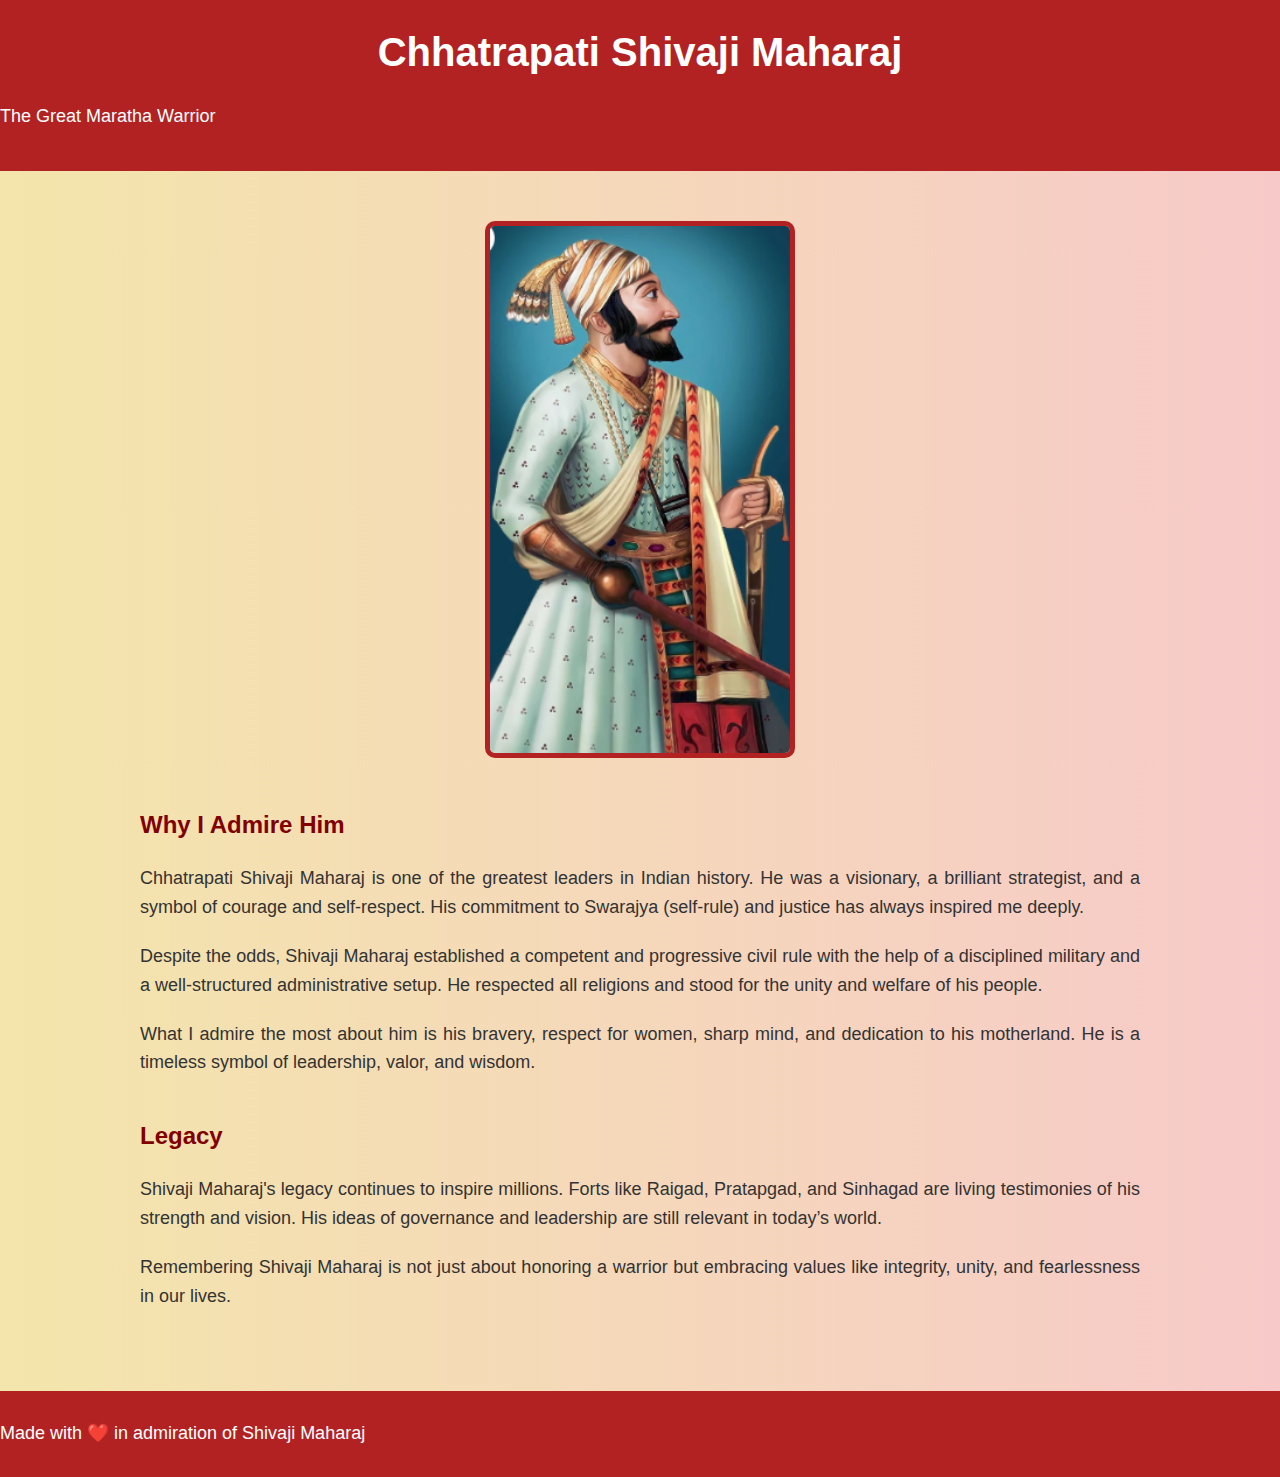
<file: Task 2/index.html>
<!DOCTYPE html>
<html lang="en">
<head>
  <meta charset="UTF-8">
  <title>Tribute to Shivaji Maharaj</title>
  <link rel="stylesheet" href="style.css">
</head>
<body>

<header>
  <h1>Chhatrapati Shivaji Maharaj</h1>
  <p>The Great Maratha Warrior</p>
</header>

<div class="container">
  <div class="image-section">
    <img src="shiv.PNG" alt="Shivaji Maharaj">
  </div>

  <h2>Why I Admire Him</h2>
  <p>
    Chhatrapati Shivaji Maharaj is one of the greatest leaders in Indian history. He was a visionary, a brilliant strategist, and a symbol of courage and self-respect. His commitment to Swarajya (self-rule) and justice has always inspired me deeply.
  </p>

  <p>
    Despite the odds, Shivaji Maharaj established a competent and progressive civil rule with the help of a disciplined military and a well-structured administrative setup. He respected all religions and stood for the unity and welfare of his people.
  </p>

  <p>
    What I admire the most about him is his bravery, respect for women, sharp mind, and dedication to his motherland. He is a timeless symbol of leadership, valor, and wisdom.
  </p>

  <h2>Legacy</h2>
  <p>
    Shivaji Maharaj's legacy continues to inspire millions. Forts like Raigad, Pratapgad, and Sinhagad are living testimonies of his strength and vision. His ideas of governance and leadership are still relevant in today’s world.
  </p>

  <p>
    Remembering Shivaji Maharaj is not just about honoring a warrior but embracing values like integrity, unity, and fearlessness in our lives.
  </p>
</div>

<footer>
  <p>Made with ❤️ in admiration of Shivaji Maharaj</p>
</footer>

</body>
</html>
</file>
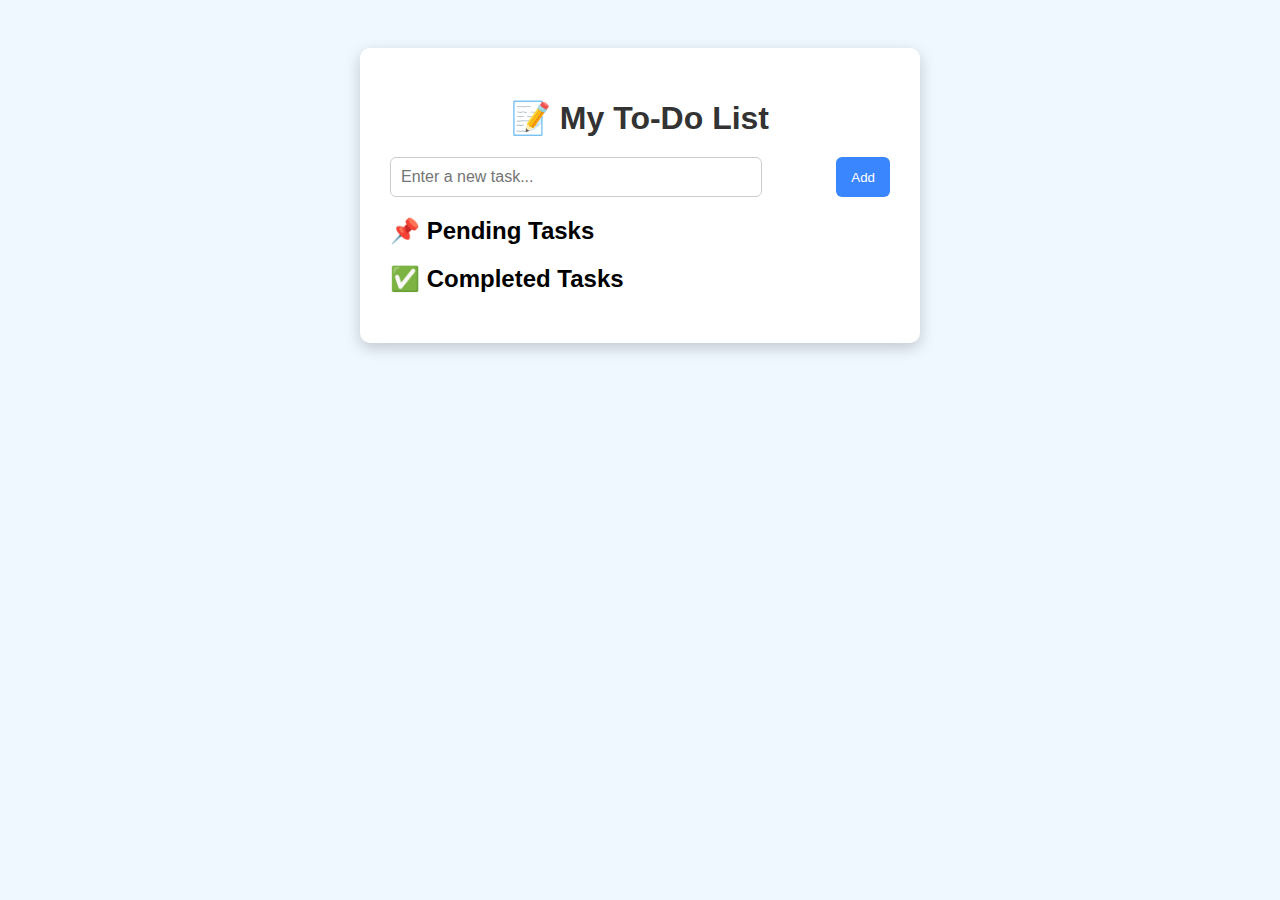
<file: Task 3/index.html>
<!DOCTYPE html>
<html lang="en">
<head>
  <meta charset="UTF-8">
  <title>To-Do List App</title>
  <link rel="stylesheet" href="style.css">
</head>
<body>
  <div class="todo-container">
    <h1>📝 My To-Do List</h1>
    
    <div class="input-group">
      <input type="text" id="taskInput" placeholder="Enter a new task..." />
      <button onclick="addTask()">Add</button>
    </div>

    <div class="section">
      <h2>📌 Pending Tasks</h2>
      <ul id="pendingList"></ul>
    </div>

    <div class="section">
      <h2>✅ Completed Tasks</h2>
      <ul id="completedList"></ul>
    </div>
  </div>

  <script src="script.js"></script>
</body>
</html>
</file>
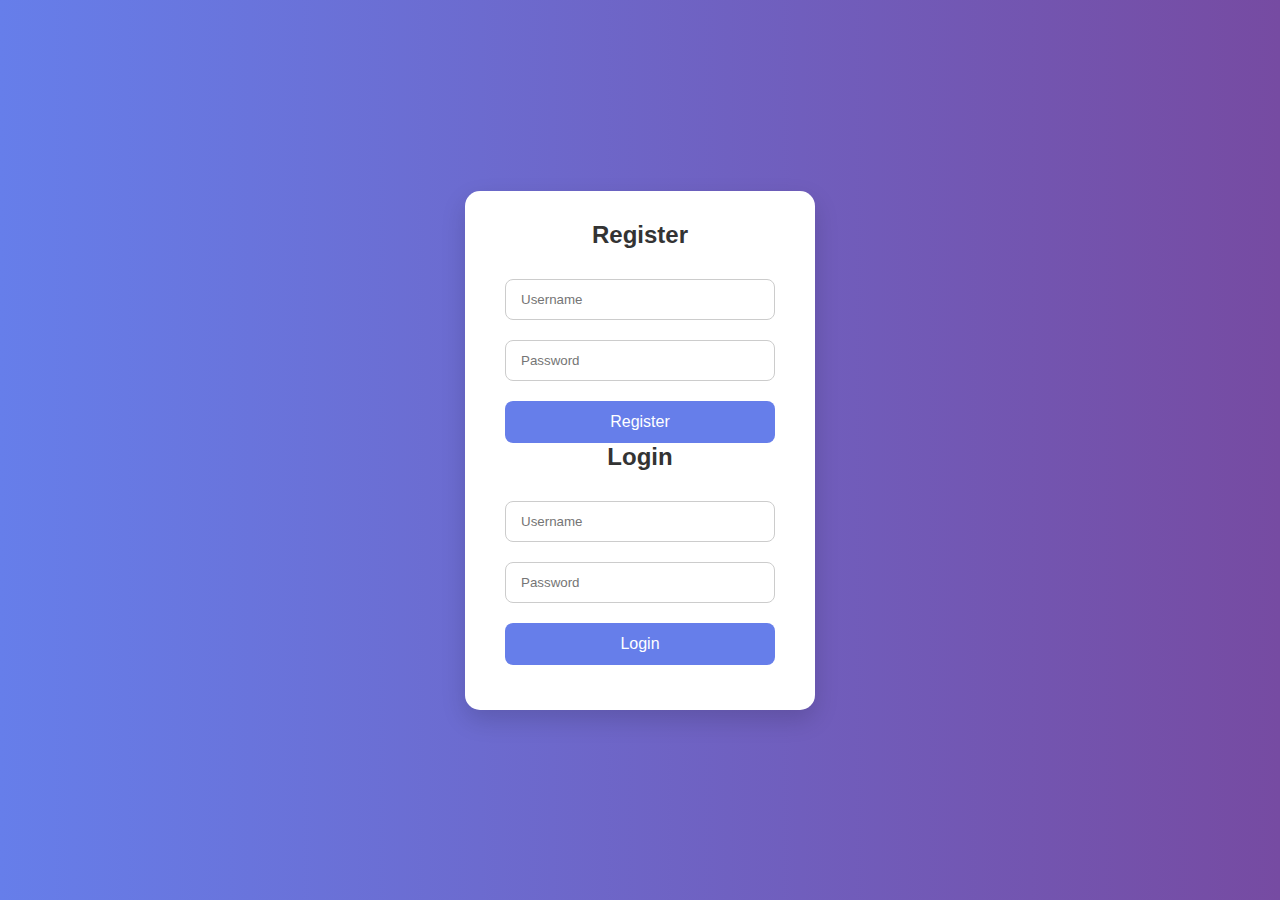
<file: Task 4/index.html>
<!DOCTYPE html>
<html lang="en">
<head>
  <meta charset="UTF-8">
  <title>Login/Register</title>
  <link rel="stylesheet" href="style.css">
</head>
<body>
  <div class="container">
    <h2>Register</h2>
    <input type="text" id="regUser" placeholder="Username">
    <input type="password" id="regPass" placeholder="Password">
    <button onclick="register()">Register</button>

    <h2>Login</h2>
    <input type="text" id="loginUser" placeholder="Username">
    <input type="password" id="loginPass" placeholder="Password">
    <button onclick="login()">Login</button>

    <p id="message"></p>
  </div>

  <script src="script.js"></script>
</body>
</html>
</file>
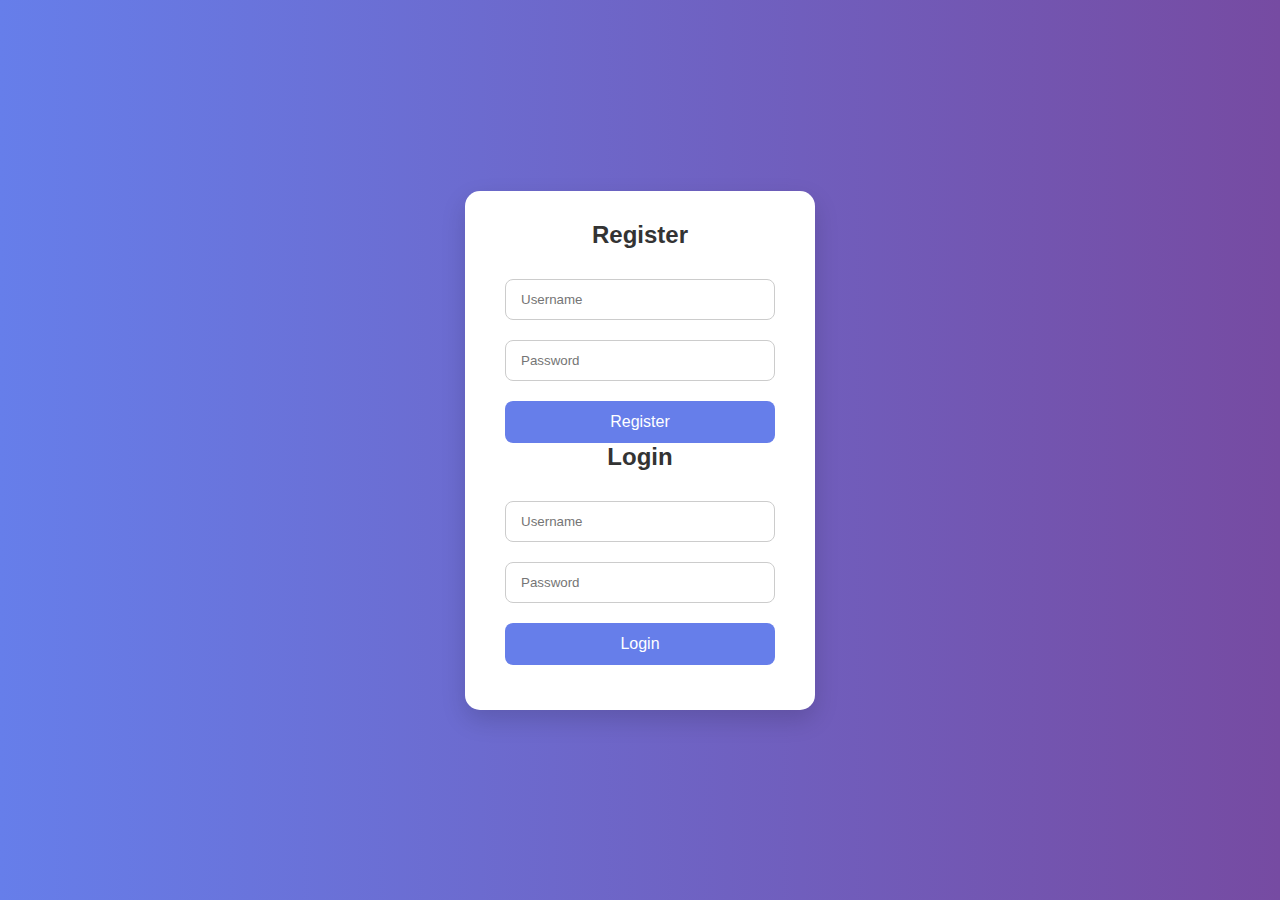
<file: Task 4/dashboard.html>
<!DOCTYPE html>
<html lang="en">
<head>
  <meta charset="UTF-8">
  <title>Dashboard</title>
  <link rel="stylesheet" href="style.css">
</head>
<body>
  <div class="container">
    <h2>Welcome to the Dashboard</h2>
    <p>This is a secured page. Only logged-in users should see this.</p>
    <button onclick="logout()">Logout</button>
  </div>

  <script>
    // Redirect if not logged in
    if (!localStorage.getItem('loggedIn')) {
      window.location.href = 'index.html';
    }

    function logout() {
      localStorage.removeItem('loggedIn');
      window.location.href = 'index.html';
    }
  </script>
</body>
</html>
</file>
<file: Task 2/style.css>
body {
  margin: 0;
  font-family: 'Segoe UI', Tahoma, Geneva, Verdana, sans-serif;
  background: linear-gradient(to right, #f3e5ab, #f7cac9);
  color: #333;
  line-height: 1.6;
}

header {
  background-color: #b22222;
  color: white;
  padding: 20px 0;
  text-align: center;
}

header h1 {
  margin: 0;
  font-size: 2.5em;
}

.container {
  padding: 20px;
  max-width: 1000px;
  margin: auto;
}

.image-section {
  text-align: center;
  margin: 30px 0;
}

.image-section img {
  width: 300px;
  height: auto;
  border: 5px solid #b22222;
  border-radius: 10px;
}

h2 {
  color: #800000;
  margin-top: 40px;
}

p {
  font-size: 18px;
  margin-bottom: 20px;
  text-align: justify;
}

footer {
  text-align: center;
  background-color: #b22222;
  color: white;
  padding: 10px 0;
  margin-top: 40px;
}
</file>
<file: Task 3/style.css>
body {
    font-family: 'Segoe UI', sans-serif;
    background-color: #f0f8ff;
    padding: 40px;
    display: flex;
    justify-content: center;
  }
  
  .todo-container {
    background: white;
    padding: 30px;
    width: 500px;
    border-radius: 10px;
    box-shadow: 0px 5px 15px rgba(0, 0, 0, 0.2);
  }
  
  h1 {
    text-align: center;
    color: #333;
    margin-bottom: 20px;
  }
  
  .input-group {
    display: flex;
    justify-content: space-between;
    margin-bottom: 20px;
  }
  
  input[type="text"] {
    width: 70%;
    padding: 10px;
    font-size: 16px;
    border-radius: 6px;
    border: 1px solid #ccc;
  }
  
  button {
    padding: 10px 15px;
    background-color: #3a86ff;
    color: white;
    border: none;
    border-radius: 6px;
    cursor: pointer;
  }
  
  button:hover {
    background-color: #265dc4;
  }
  
  .section {
    margin-top: 20px;
  }
  
  ul {
    list-style: none;
    padding: 0;
  }
  
  li {
    background: #f7f7f7;
    margin: 8px 0;
    padding: 10px;
    border-radius: 5px;
    display: flex;
    justify-content: space-between;
    align-items: center;
  }
  
  li button {
    margin-left: 10px;
    padding: 5px 8px;
    font-size: 14px;
  }
</file>
<file: Task 4/style.css>
/* style.css */

* {
  box-sizing: border-box;
  margin: 0;
  padding: 0;
  font-family: 'Segoe UI', Tahoma, Geneva, Verdana, sans-serif;
}

body {
  background: linear-gradient(to right, #667eea, #764ba2);
  height: 100vh;
  display: flex;
  justify-content: center;
  align-items: center;
}

.container {
  background-color: white;
  padding: 30px 40px;
  border-radius: 15px;
  box-shadow: 0 10px 25px rgba(0, 0, 0, 0.15);
  width: 350px;
  text-align: center;
}

h2 {
  margin-bottom: 20px;
  color: #333;
}

input[type="text"],
input[type="password"] {
  width: 100%;
  padding: 12px 15px;
  margin: 10px 0;
  border: 1px solid #ccc;
  border-radius: 8px;
  transition: border 0.3s;
}

input[type="text"]:focus,
input[type="password"]:focus {
  border-color: #667eea;
  outline: none;
}

button {
  width: 100%;
  padding: 12px;
  margin-top: 10px;
  background-color: #667eea;
  border: none;
  border-radius: 8px;
  color: white;
  font-size: 16px;
  cursor: pointer;
  transition: background-color 0.3s;
}

button:hover {
  background-color: #5a67d8;
}

#message {
  margin-top: 15px;
  color: #e53e3e;
  font-weight: bold;
}
</file>
